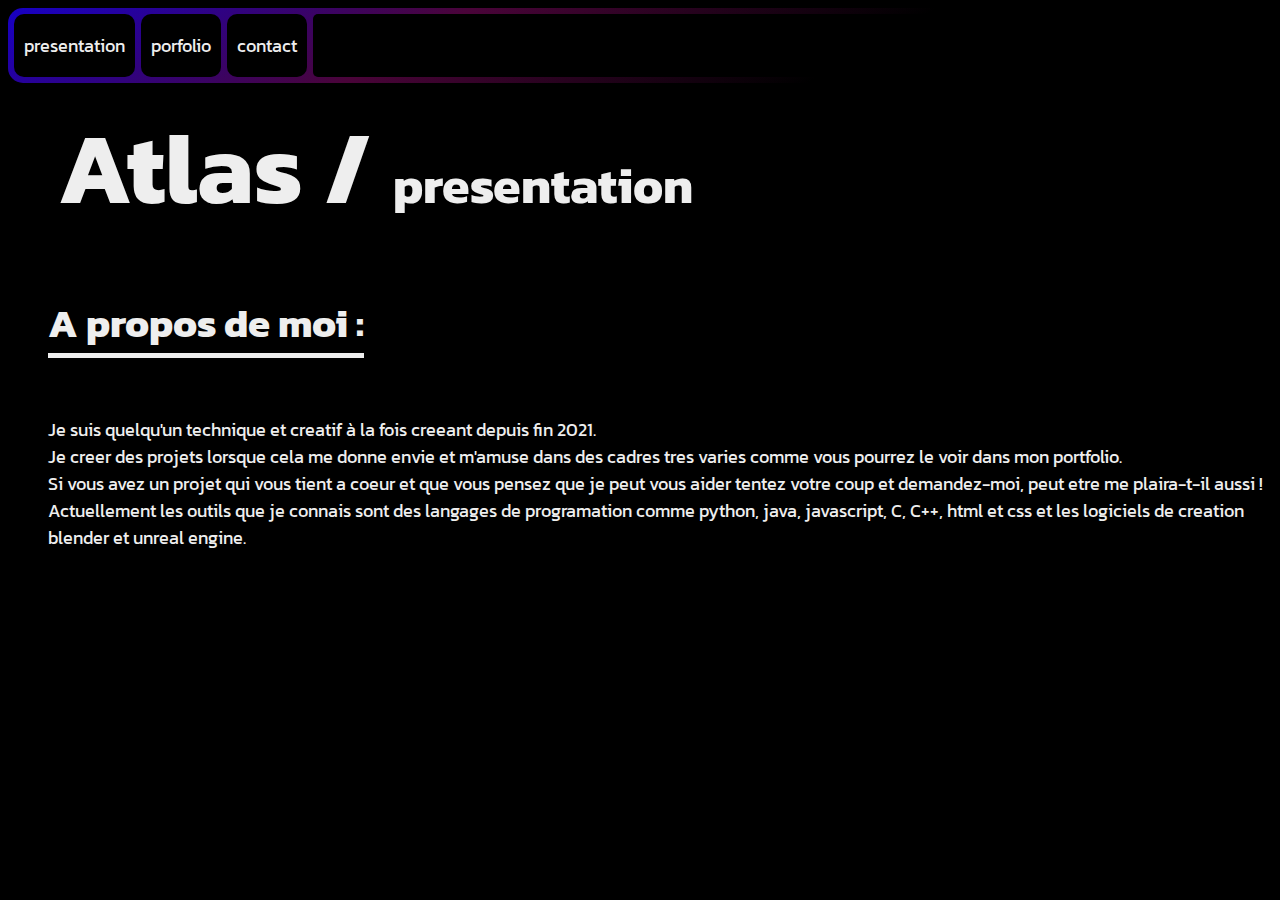
<file: index.html>
<!doctype html>
<html lang="fr">
<head>
  <meta charset="utf-8">
  <title>Atlas</title>
  <link rel="stylesheet" href="Main.css">
  <script src="Main.js"></script>
  <link rel="preconnect" href="https://fonts.googleapis.com">
<link rel="preconnect" href="https://fonts.gstatic.com" crossorigin>
<link href="https://fonts.googleapis.com/css2?family=Kanit:ital,wght@0,100;0,200;0,300;0,400;0,500;0,600;0,700;0,800;0,900;1,100;1,200;1,300;1,400;1,500;1,600;1,700;1,800;1,900&display=swap" rel="stylesheet">
</head>

<body>
    <header>
        <a href="init.html"><div class="menu pres"><p>presentation</p></div></a>
        <a href="Portfolio.html"><div class="menu port"><p>porfolio</p></div></a>
        <a href="Contact.html"><div class="menu cont"><p>contact</p></div></a>
        <div class="fill"></div>
    </header>


    <div class="body">
        <div class="title">
            <h1>
                Atlas /
            </h1>
            <h2>
                presentation
            </h2>
        </div>
        <h3>
            A propos de moi :
        </h3>
        <p>
            Je suis quelqu'un technique et creatif à la fois creeant depuis fin 2021.<br>
            Je creer des projets lorsque cela me donne envie et m'amuse dans des cadres tres varies comme vous pourrez le voir dans mon portfolio.<br>
            Si vous avez un projet qui vous tient a coeur et que vous pensez que je peut vous aider tentez votre coup et demandez-moi, peut etre me plaira-t-il aussi !<br>
            Actuellement les outils que je connais sont des langages de programation comme python, java, javascript, C, C++, html et css et les logiciels de creation blender et unreal engine.<br>
        
        </p>
    </div>
</body>
</html>
</file>
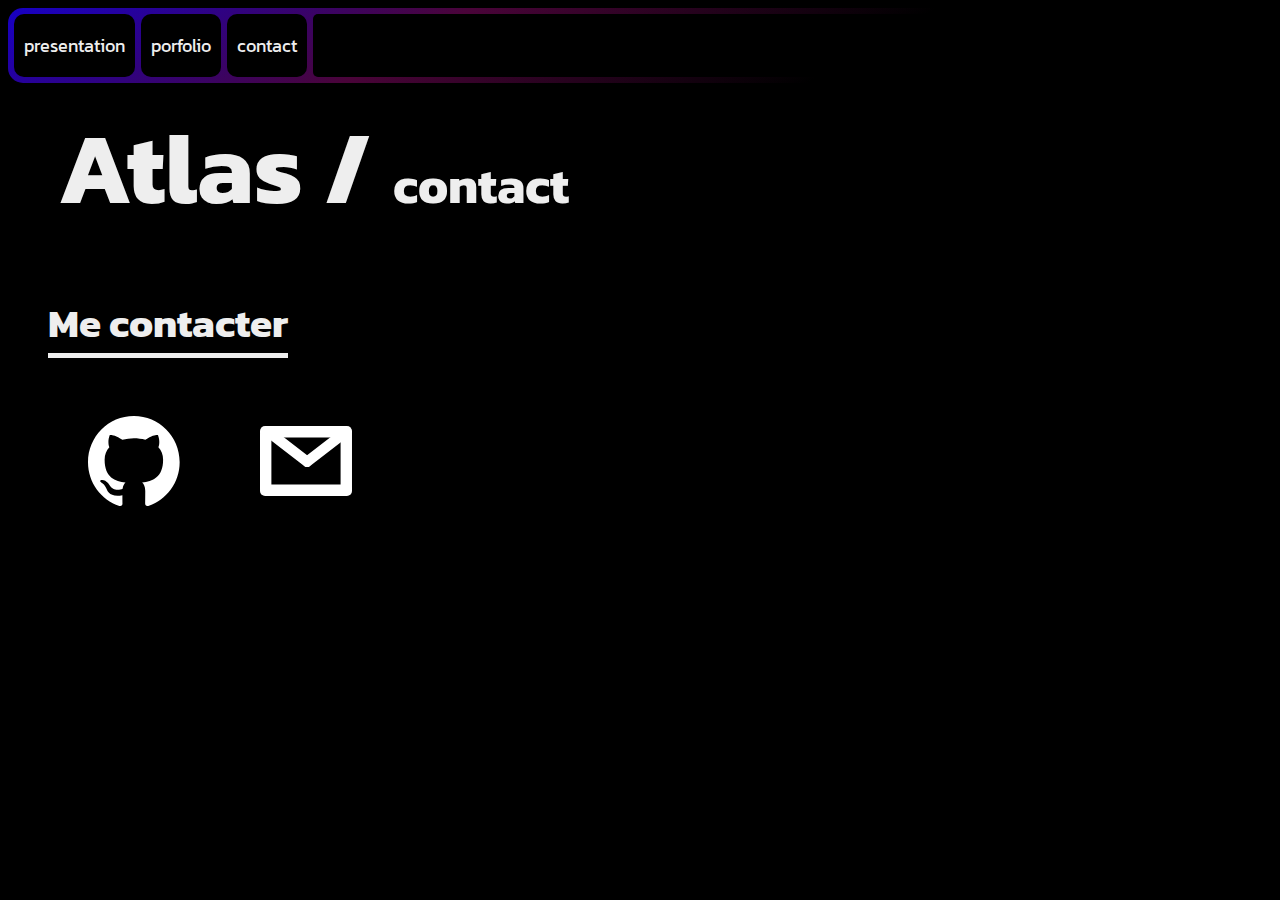
<file: Contact.html>
<!doctype html>
<html lang="fr">
<head>
  <meta charset="utf-8">
  <title>Atlas</title>
  <link rel="stylesheet" href="Main.css">
  <script src="Main.js"></script>
  <link rel="preconnect" href="https://fonts.googleapis.com">
<link rel="preconnect" href="https://fonts.gstatic.com" crossorigin>
<link href="https://fonts.googleapis.com/css2?family=Kanit:ital,wght@0,100;0,200;0,300;0,400;0,500;0,600;0,700;0,800;0,900;1,100;1,200;1,300;1,400;1,500;1,600;1,700;1,800;1,900&display=swap" rel="stylesheet">
</head>

<body>
    <header>
        <a href="index.html"><div class="menu pres"><p>presentation</p></div></a>
        <a href="Portfolio.html"><div class="menu port"><p>porfolio</p></div></a>
        <a href="Contact.html"><div class="menu cont"><p>contact</p></div></a>
        <div class="fill"></div>
    </header>


    <div class="body">
        <div class="title">
            <h1>
                Atlas /
            </h1>
            <h2>
                contact
            </h2>
        </div>
        <h3>
            Me contacter
        </h3>
        <p>
            <div class="links">
                <a class="logo" href="https://github.com/Atlas-py"><img src="github.svg" height="90"></a>
                <a class="logo" href="mailto:atlas.jn7@gmail.com"><img src="mail.svg" height="70" fill=#111111></a>
            </div>
        </p>
    </div>
</body>
</html>
</file>
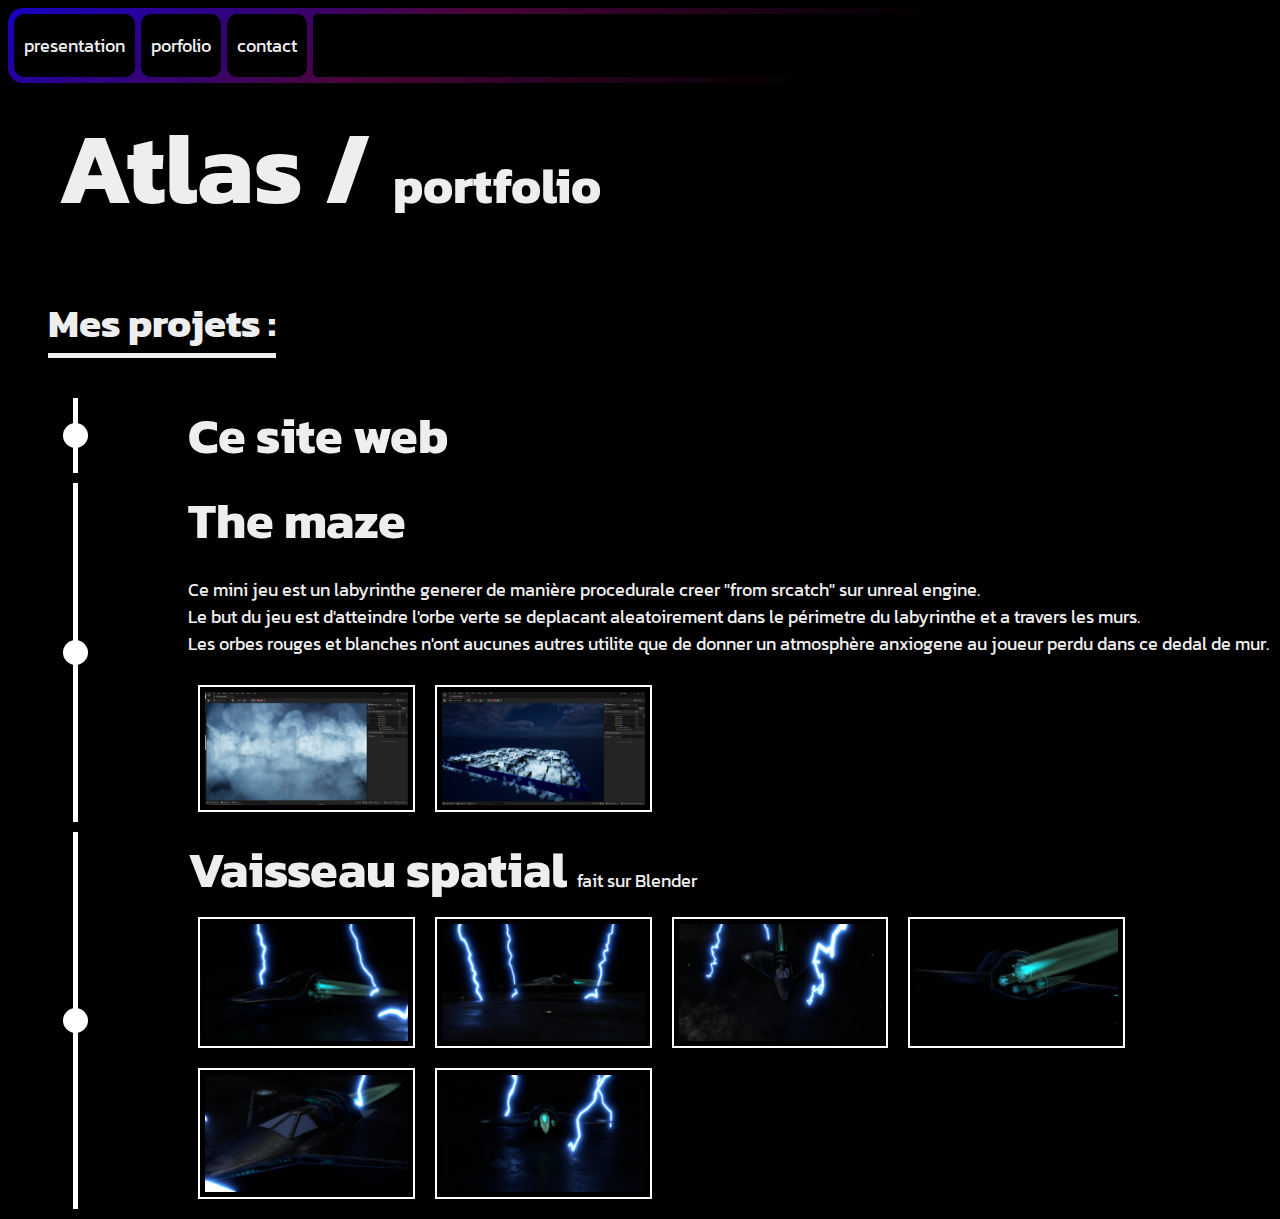
<file: Portfolio.html>
<!doctype html>
<html lang="fr">
<head>
  <meta charset="utf-8">
  <title>Atlas</title>
  <link rel="stylesheet" href="Main.css">
  <link rel="stylesheet" href="Portfolio.css">
  <link rel="preconnect" href="https://fonts.googleapis.com">
<link rel="preconnect" href="https://fonts.gstatic.com" crossorigin>
<link href="https://fonts.googleapis.com/css2?family=Kanit:ital,wght@0,100;0,200;0,300;0,400;0,500;0,600;0,700;0,800;0,900;1,100;1,200;1,300;1,400;1,500;1,600;1,700;1,800;1,900&display=swap" rel="stylesheet">
</head>

<body>
    <header>
        <a href="index.html"><div class="menu pres"><p>presentation</p></div></a>
        <a href="Portfolio.html"><div class="menu port"><p>porfolio</p></div></a>
        <a href="Contact.html"><div class="menu cont"><p>contact</p></div></a>
        <div class="fill"></div>
    </header>


    <div class="body">
        <div class="title">
            <h1>
                Atlas /
            </h1>
            <h2>
                portfolio
            </h2>
        </div>
        <h3>
            Mes projets :
        </h3>
        <div class="unprojet">
            <span class="line"></span>
            <div class="dot"></div>
        <div class="presentation_projet">
            <h2>Ce site web</h2>
            
        </div>
        </div>
        <div class="unprojet">
            <span class="line"></span>
            <div class="dot"></div>
        <div class="presentation_projet">
            <h2>The maze</h2>
                <p>Ce mini jeu est un labyrinthe generer de manière procedurale creer "from srcatch" sur unreal engine.<br>
                Le but du jeu est d'atteindre l'orbe verte se deplacant aleatoirement dans le périmetre du labyrinthe et a travers les murs.<br>
                Les orbes rouges et blanches n'ont aucunes autres utilite que de donner un atmosphère anxiogene au joueur perdu dans ce dedal de mur.
            </p>
        <div class="images">
            <button class="button"><img src="Content/Images/Maze/pic_maze.png" class="illustration"></button>
            <button class="button"><img src="Content/Images/Maze/pic_maze-l.png" class="illustration"></button>
        </div>
        </div>
        </div>
        <div class="unprojet">
            <span class="line"></span>
            <div class="dot"></div>
        <div class="presentation_projet">
            <h2>Vaisseau spatial</h2><p class="precision">fait sur Blender</p>
            <div class="images">
                <button class="button"><img src="Content/Images/Vaisseau/Vaisseau_1.png" class="illustration"></button>
                <button class="button"><img src="Content/Images/Vaisseau/Vaisseau_2.png" class="illustration"></button>
                <button class="button"><img src="Content/Images/Vaisseau/Vaisseau_3.png" class="illustration"></button>
                <button class="button"><img src="Content/Images/Vaisseau/Vaisseau_4.png" class="illustration"></button>
                <button class="button"><img src="Content/Images/Vaisseau/Vaisseau_5.png" class="illustration"></button>
                <button class="button"><img src="Content/Images/Vaisseau/Vaisseau_6.png" class="illustration"></button>
                </div>
        </div>
        </div>
        </div>
    </div>
    <script src="Main.js" derfer></script>
</body>
</html>
</file>
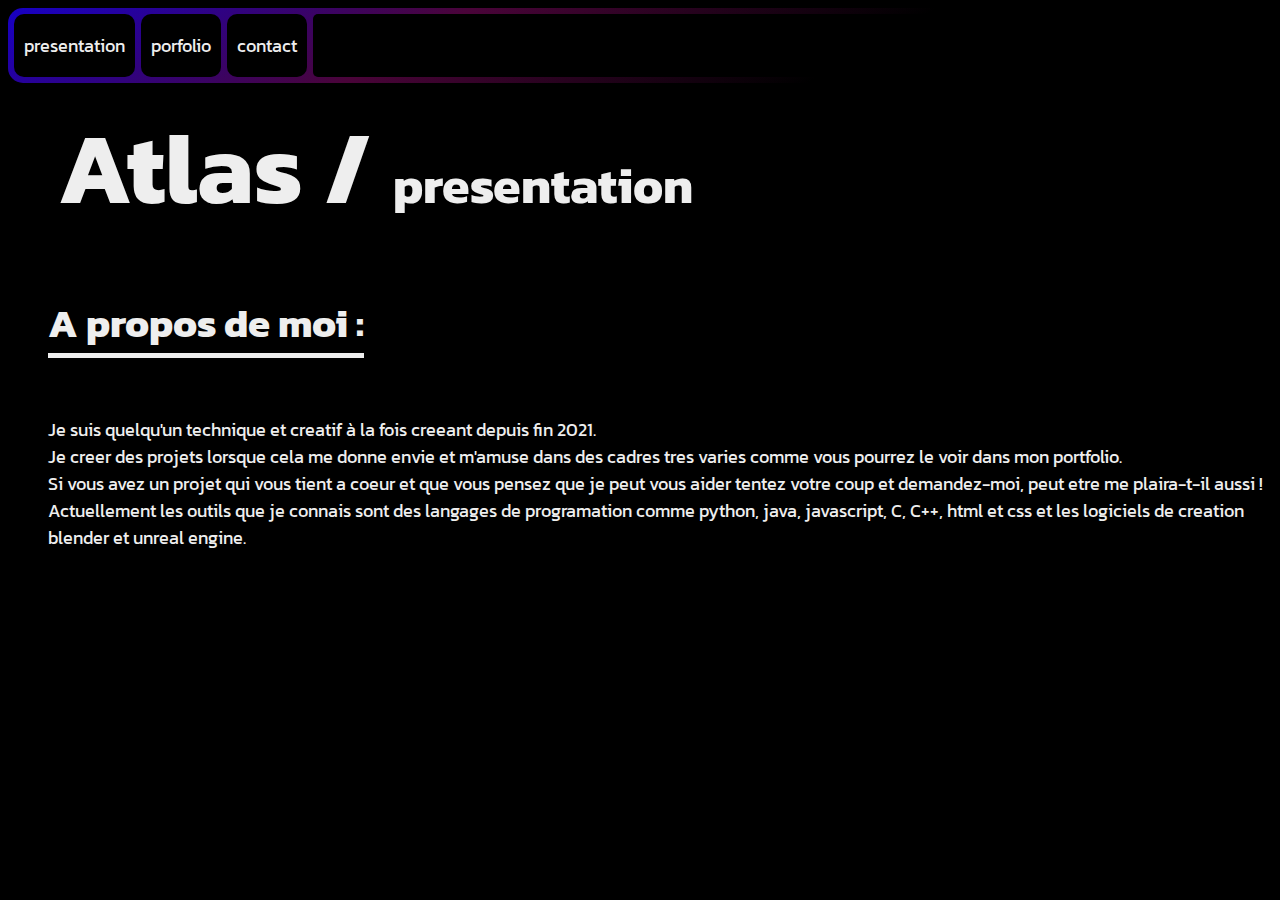
<file: Presentation.html>
<!doctype html>
<html lang="fr">
<head>
  <meta charset="utf-8">
  <title>Atlas</title>
  <link rel="stylesheet" href="Main.css">
  <script src="Main.js"></script>
  <link rel="preconnect" href="https://fonts.googleapis.com">
<link rel="preconnect" href="https://fonts.gstatic.com" crossorigin>
<link href="https://fonts.googleapis.com/css2?family=Kanit:ital,wght@0,100;0,200;0,300;0,400;0,500;0,600;0,700;0,800;0,900;1,100;1,200;1,300;1,400;1,500;1,600;1,700;1,800;1,900&display=swap" rel="stylesheet">
</head>

<body>
    <header>
        <a href="Presentation.html"><div class="menu pres"><p>presentation</p></div></a>
        <a href="Portfolio.html"><div class="menu port"><p>porfolio</p></div></a>
        <a href="Contact.html"><div class="menu cont"><p>contact</p></div></a>
        <div class="fill"></div>
    </header>


    <div class="body">
        <div class="title">
            <h1>
                Atlas /
            </h1>
            <h2>
                presentation
            </h2>
        </div>
        <h3>
            A propos de moi :
        </h3>
        <p>
            Je suis quelqu'un technique et creatif à la fois creeant depuis fin 2021.<br>
            Je creer des projets lorsque cela me donne envie et m'amuse dans des cadres tres varies comme vous pourrez le voir dans mon portfolio.<br>
            Si vous avez un projet qui vous tient a coeur et que vous pensez que je peut vous aider tentez votre coup et demandez-moi, peut etre me plaira-t-il aussi !<br>
            Actuellement les outils que je connais sont des langages de programation comme python, java, javascript, C, C++, html et css et les logiciels de creation blender et unreal engine.<br>
        
        </p>
    </div>
</body>
</html>
</file>
<file: Main.css>
header{
    background: linear-gradient(150deg, rgb(23, 0, 196), rgb(74, 4, 57), rgb(0, 0, 0), rgb(0, 0, 0));
    display: flex;
    border-radius: 15px;
    padding: 3px;
}

.menu{
    margin: 3px;
    background-color: black;
    border-radius: 10px;
}

.menu{
    padding-inline : 10px;
}

a {
    display: inherit;
    text-decoration: none;
}


.fill{
    flex: 1;
    margin: 3px;
    background-color: black;
    border-radius: 5px;
}

body {
    background-color: black;
}

.body {
    background-color: black;
    padding-left: 40px;
}

h1 {
    font-family: Kanit;
    font-size: 100px;
    color: #EEEEEE;
    display:inline;
}

h2 {
    font-family: Kanit;
    font-size: 50px;
    color: #EEEEEE;
    display:inline;
}

h3 {
    font-family: Kanit;
    font-size: 40px;
    color: #EEEEEE;
    border-bottom: 5px solid;
    display: inline-block;
}

p {
    font-family: Kanit;
    font-size: 18px;
    color: #EEEEEE;
}

.title {
    padding: 10px;
}

.links{
    display: flex;
    align-items: center;
}

.logo{
    margin-inline: 40px;
}
</file>
<file: Portfolio.css>
.remove-scrolling { 
    height: 100%; 
    overflow: hidden; 
  } 


.precision {
    display:inline;
    margin-left: 10px;
}

.unprojet{
    display:flex;
    align-items: flex-start;
    position: relative;
    margin-bottom: 10px;
}

.dot {
    height: 25px;
    width: 25px;
    background-color: #FFF;
    border-radius: 50%;
    display: inline-block;
    margin-left: 15px;
    align-self: center;
    flex-shrink: 0;/*permet que le point de rétrecisse pas*/
}


.line {
    position: absolute;
    left: 25px;
    top: 0;
    bottom: 0;
    width: 5px;
    background-color: #FFF;
}

.presentation_projet{
    margin-left: 100px;
}

.images{
    display: flex;
    flex-wrap: wrap;
}

.illustration{
    width: 100%;
    height: 100%;
    object-fit: fill;
}

button{
    border: 2px solid;
    border-color: #FFF;
    margin: 10px;
    padding: 5px;
    background: none;
    cursor: zoom-in;
    width: 20%;
}
</file>
